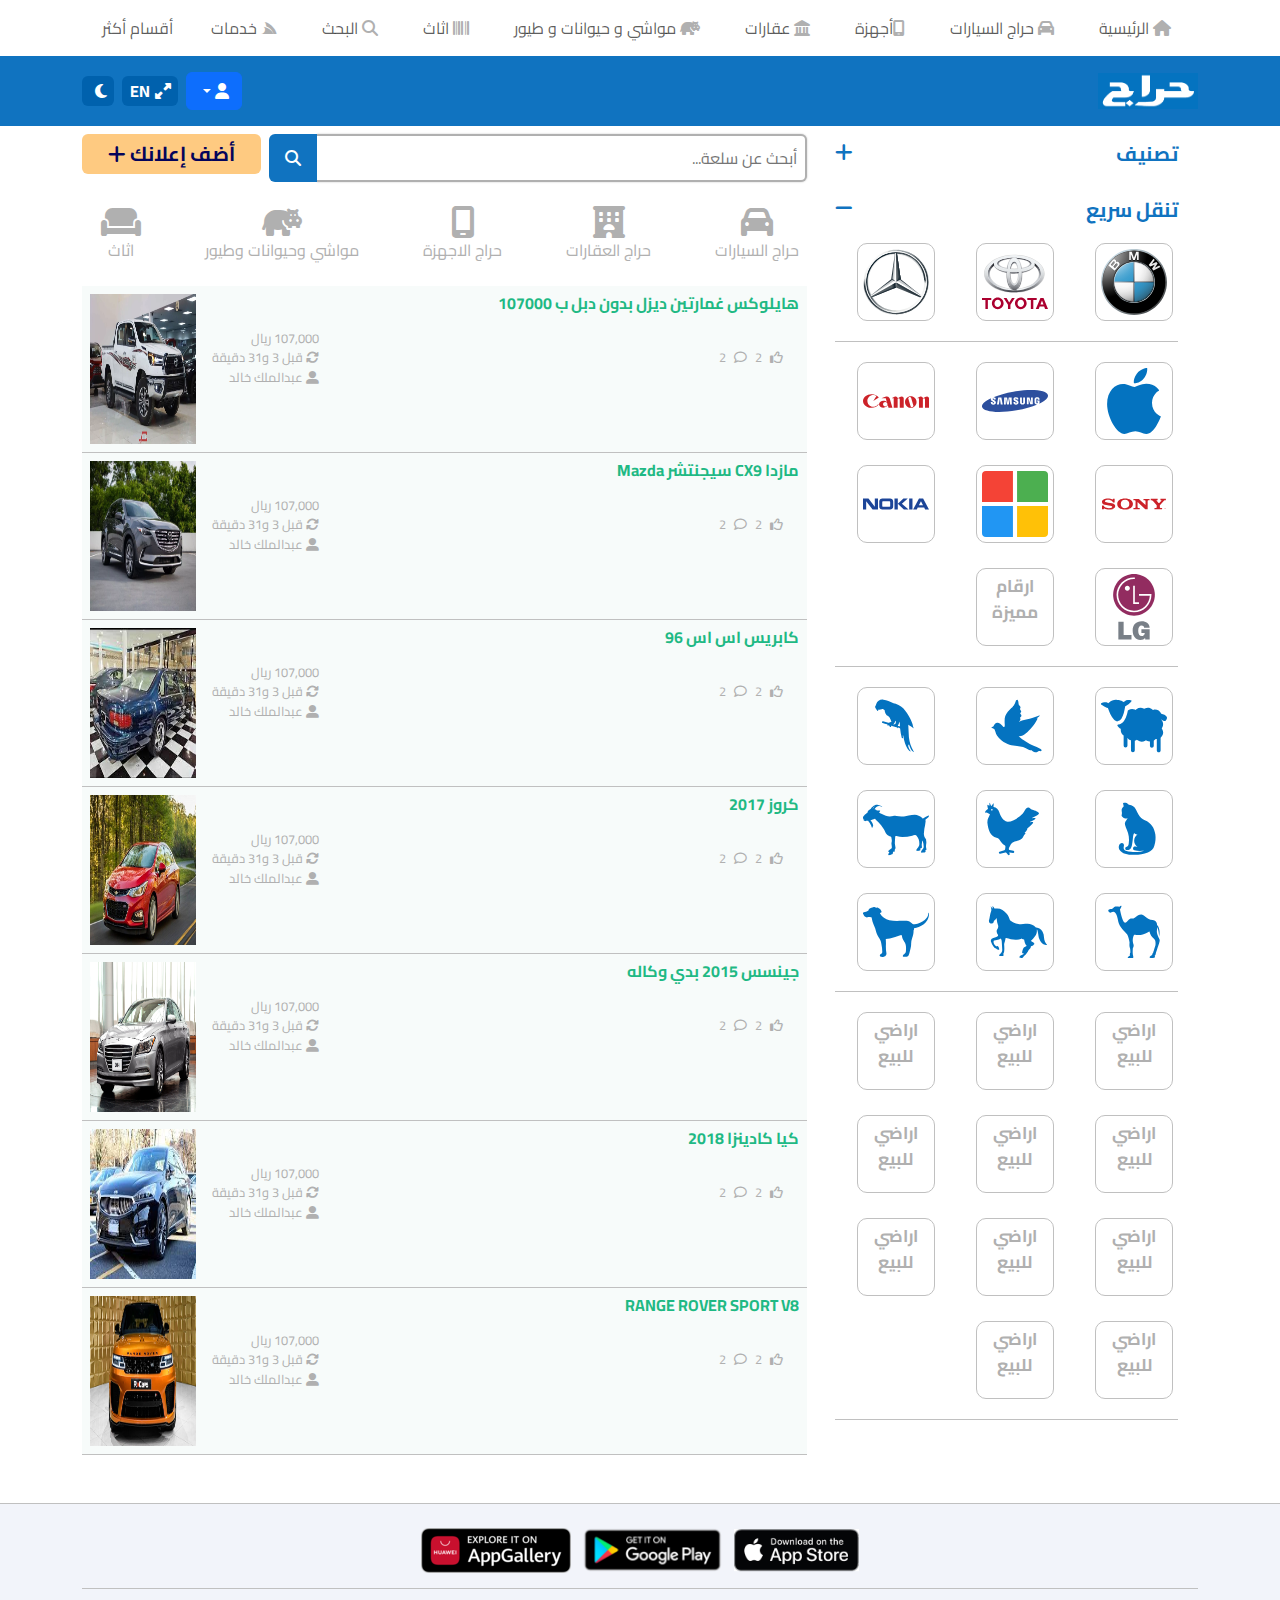
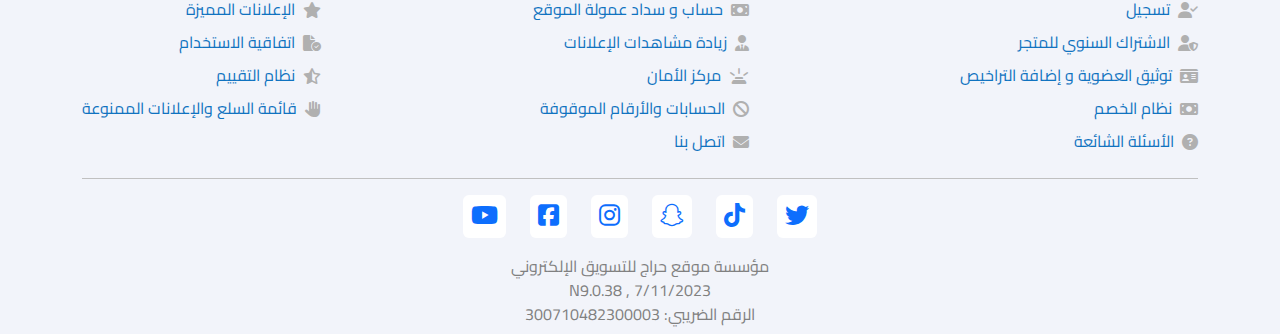
<file: index.html>
<!DOCTYPE html>
<html lang="ar" dir="rtl">
  <head>
    <title>حراج عبدالملك</title>
    <meta charset="UTF-8" />
    <meta name="viewport" content="width=device-width, initial-scale=1.0" />
    <!-- Google Fonts  -->
    <link rel="preconnect" href="https://fonts.googleapis.com" />
    <link rel="preconnect" href="https://fonts.gstatic.com" crossorigin />
    <link
      href="https://fonts.googleapis.com/css2?family=Cairo:wght@300&display=swap"
      rel="stylesheet"
    />
    <!-- Font Awsome  -->
    <link
      rel="stylesheet"
      href="https://cdnjs.cloudflare.com/ajax/libs/font-awesome/6.4.0/css/all.min.css"
    />
    <!-- Css File For Bootstrap  -->
    <link
      rel="stylesheet"
      href="https://cdn.jsdelivr.net/npm/bootstrap@5.3.2/dist/css/bootstrap.min.css"
    />
    <!-- Main Css File  -->
    <link rel="stylesheet" href="./css/css.css" />
  </head>

  <body>
    <!-- Start The Header  -->
    <header>
      <!-- The Top Links  -->
      <div class="top">
        <div class="container">
          <nav class="navbar navbar-expand-lg">
            <div class="container-fluid">
              <button
                class="navbar-toggler"
                type="button"
                data-bs-toggle="collapse"
                data-bs-target="#navbarNav"
                aria-controls="navbarNav"
                aria-expanded="false"
                aria-label="Toggle navigation"
              >
                <span class="navbar-toggler-icon text-danger"></span>
              </button>

              <div class="collapse navbar-collapse" id="navbarNav">
                <ul class="navbar-nav w-100 d-flex justify-content-between">
                  <li class="nav-item">
                    <a class="nav-link" href="#"
                      ><i class="fa-solid fa-house"></i> الرئيسية</a
                    >
                  </li>
                  <li class="nav-item">
                    <a class="nav-link" href="#"
                      ><i class="fa-solid fa-car"></i> حراج السيارات</a
                    >
                  </li>
                  <li class="nav-item">
                    <a class="nav-link" href="#"
                      ><i class="fa-solid fa-mobile-screen"></i>أجهزة</a
                    >
                  </li>
                  <li class="nav-item">
                    <a class="nav-link" href="#"
                      ><i class="fa-solid fa-landmark"></i> عقارات</a
                    >
                  </li>
                  <li class="nav-item">
                    <a class="nav-link" href="#"
                      ><i class="fa-solid fa-hippo"></i> مواشي و حيوانات و
                      طيور</a
                    >
                  </li>
                  <li class="nav-item">
                    <a class="nav-link" href="#"
                      ><i class="fa-solid fa-barcode"></i> اثاث</a
                    >
                  </li>
                  <li class="nav-item">
                    <a class="nav-link" href="#"
                      ><i class="fa-solid fa-magnifying-glass"></i> البحث</a
                    >
                  </li>
                  <li class="nav-item">
                    <a class="nav-link" href="#"
                      ><i class="fa-brands fa-servicestack"></i> خدمات</a
                    >
                  </li>
                  <li class="nav-item">
                    <a class="nav-link" href="#">أقسام أكثر</a>
                  </li>
                </ul>

                <aside>
                  <div class="container">
                    <div class="custom-details p-2">
                      <h3
                        class="fs-5 fw-bold d-flex justify-content-between mb-3"
                      >
                        تصنيف <i class="fa-solid fa-plus"></i>
                      </h3>

                      <div class="text">
                        <a
                          href=""
                          class="text-decoration-none p-2 rounded fs-5 d-block w-75 text-center"
                          >جديد فقط</a
                        >
                      </div>
                    </div>

                    <div class="custom-details p-2">
                      <h3
                        class="fs-5 fw-bold d-flex justify-content-between mb-3"
                      >
                        تنقل سريع <i class="fa-solid fa-plus"></i>
                      </h3>

                      <div class="text">
                        <img src="./images/cars/bmw-logo.svg" alt="" />
                        <img src="./images/cars/toyota-logo.svg" alt="" />
                        <img src="./images/cars/mercedes-logo.svg" alt="" />
                      </div>

                      <div class="text">
                        <img src="./images/electronic/apple-icon.svg" alt="" />
                        <img
                          src="./images/electronic/samsung-icon.svg"
                          alt=""
                        />
                        <img src="./images/electronic/canon-icon.svg" alt="" />
                        <img src="./images/electronic/sony-icon.svg" alt="" />
                        <img
                          src="./images/electronic/microsoft-logo.svg"
                          alt=""
                        />
                        <img src="./images/electronic/nokia-icon.svg" alt="" />
                        <img src="./images/electronic/lg-logo.svg" alt="" />
                        <p>ارقام مميزة</p>
                      </div>

                      <div class="text">
                        <img src="./images/animals/sheep.svg" alt="" />
                        <img src="./images/animals/birds.svg" alt="" />
                        <img src="./images/animals/parrot.svg" alt="" />
                        <img src="./images/animals/cat.svg" alt="" />
                        <img src="./images/animals/chicken.svg" alt="" />
                        <img src="./images/animals/goat.svg" alt="" />
                        <img src="./images/animals/camel.svg" alt="" />
                        <img src="./images/animals/horse.svg" alt="" />
                        <img src="./images/animals/dog.svg" alt="" />
                      </div>

                      <div class="text">
                        <p>اراضي للبيع</p>
                        <p>اراضي للبيع</p>
                        <p>اراضي للبيع</p>
                        <p>اراضي للبيع</p>
                        <p>اراضي للبيع</p>
                        <p>اراضي للبيع</p>
                        <p>اراضي للبيع</p>
                        <p>اراضي للبيع</p>
                        <p>اراضي للبيع</p>
                        <p>اراضي للبيع</p>
                        <p>اراضي للبيع</p>
                      </div>
                    </div>
                  </div>
                </aside>
              </div>
            </div>
          </nav>
        </div>
      </div>
      <!-- The Center Section -->
      <div class="center p-3">
        <div
          class="container d-flex justify-content-between align-items-center"
        >
          <img src="./images/logo.png" alt="" />

          <div class="tools">
            <ul class="d-flex gap-2 list-unstyled align-items-center mb-0">
              <li>
                <div class="btn-group">
                  <button
                    type="button"
                    class="btn btn-primary dropdown-toggle"
                    data-bs-toggle="dropdown"
                    aria-expanded="false"
                  >
                    <i class="fa-solid fa-user"></i>
                  </button>
                  <ul class="dropdown-menu border-primary">
                    <li>
                      <a
                        class="dropdown-item bg-white text-dark text-center fs-6"
                        href="./profile.html"
                        >الملف الشخصي</a
                      >
                    </li>
                    <li>
                      <hr class="dropdown-divider" />
                    </li>
                    <li>
                      <form method="POST">
                        <button
                          type="submit"
                          name="signout"
                          class="dropdown-item bg-white text-danger text-center fs-6"
                        >
                          <i
                            class="fa-solid fa-arrow-right-from-bracket text-danger"
                          ></i>
                          تسجيل خروج
                        </button>
                      </form>
                    </li>
                  </ul>
                </div>
              </li>
              <li>
                <a
                  href=""
                  class="text-decoration-none text-white fw-bold rounded"
                >
                  <i class="fa-solid fa-up-right-and-down-left-from-center"></i
                  >EN</a
                >
              </li>
              <li>
                <a
                  href=""
                  class="text-decoration-none text-white fw-bold rounded"
                  id="mode"
                >
                  <i class="fa-solid fa-moon"></i>
                </a>
              </li>
            </ul>
          </div>
        </div>
      </div>
    </header>
    <!-- End The Header  -->

    <div class="component container mt-2 d-flex gap-2">
      <main>
        <!-- The Search Area  -->
        <div class="search w-100 d-flex gap-2">
          <form action="" class="d-flex w-75">
            <input
              type="text"
              name=""
              id=""
              placeholder="أبحث عن سلعة..."
              class="w-100 rounded-end p-2"
            />
            <div
              class="search-icon p-3 d-flex justify-content-center align-items-center rounded-start"
            >
              <i class="fa-solid fa-magnifying-glass text-white"></i>
            </div>
          </form>

          <a
            href="ads.html"
            class="add-ads-icon d-flex align-items-center justify-content-center rounded text-decoration-none gap-1 fw-bold fs-5 w-25"
          >
            أضف إعلانك <i class="fa-solid fa-plus"></i>
          </a>
        </div>

        <!-- The Categories  -->
        <div class="categories mt-3 overflow-x-scroll d-flex gap-5">
          <div
            class="box d-flex flex-column justify-content-center align-items-center p-2 rounded"
          >
            <i class="fa-solid fa-car fs-2"></i>
            <p class="fs-6">حراج السيارات</p>
          </div>

          <div
            class="box d-flex flex-column justify-content-center align-items-center p-2 rounded"
          >
            <i class="fa-solid fa-hotel fs-2"></i>
            <p class="fs-6">حراج العقارات</p>
          </div>

          <div
            class="box d-flex flex-column justify-content-center align-items-center p-2 rounded"
          >
            <i class="fa-solid fa-mobile-screen fs-2"></i>
            <p class="fs-6">حراج الاجهزة</p>
          </div>

          <div
            class="box d-flex flex-column justify-content-center align-items-center p-2 rounded"
          >
            <i class="fa-solid fa-hippo fs-2"></i>
            <p class="fs-6">مواشي وحيوانات وطيور</p>
          </div>

          <div
            class="box d-flex flex-column justify-content-center align-items-center p-2 rounded"
          >
            <i class="fa-solid fa-couch fs-2"></i>
            <p class="fs-6">اثاث</p>
          </div>

          <div
            class="box d-flex flex-column justify-content-center align-items-center p-2 rounded"
          >
            <i class="fa-solid fa-shirt fs-2"></i>
            <p class="fs-6">مستلزمات شخصية</p>
          </div>

          <div
            class="box d-flex flex-column justify-content-center align-items-center p-2 rounded"
          >
            <i class="fa-solid fa-people-carry-box fs-2"></i>
            <p class="fs-6">خدمات</p>
          </div>

          <div
            class="box d-flex flex-column justify-content-center align-items-center p-2 rounded"
          >
            <i class="fa-solid fa-briefcase fs-2"></i>
            <p class="fs-6">وظائف</p>
          </div>

          <div
            class="box d-flex flex-column justify-content-center align-items-center p-2 rounded"
          >
            <i class="fa-solid fa-utensils fs-2"></i>
            <p class="fs-6">اطعمة ومشروبات</p>
          </div>

          <div
            class="box d-flex flex-column justify-content-center align-items-center p-2 rounded"
          >
            <i class="fa-solid fa-code fs-2"></i>
            <p class="fs-6">برمجة وتصاميم</p>
          </div>

          <div
            class="box d-flex flex-column justify-content-center align-items-center p-2 rounded"
          >
            <i class="fa-solid fa-palette fs-2"></i>
            <p class="fs-6">مكتبة وفنون</p>
          </div>

          <div
            class="box d-flex flex-column justify-content-center align-items-center p-2 rounded"
          >
            <i class="fa-solid fa-mountain-sun fs-2"></i>
            <p class="fs-6">صيد ورحلات</p>
          </div>

          <div
            class="box d-flex flex-column justify-content-center align-items-center p-2 rounded"
          >
            <i class="fa-solid fa-mountain-sun fs-2"></i>
            <p class="fs-6">صيد ورحلات</p>
          </div>

          <div
            class="box d-flex flex-column justify-content-center align-items-center p-2 rounded"
          >
            <i class="fa-solid fa-circle-chevron-down fs-2"></i>
            <p class="fs-6">كل الحراج</p>
          </div>
        </div>

        <!-- Start The Products Area  -->
        <div class="products-area">
          <a href="./products.html" target="_blank">
            <div
              class="box d-flex justify-content-between flex-row-reverse p-2"
            >
              <figure class="m-0">
                <img
                  src="./images/products/01.webp"
                  alt=""
                  class="w-100 h-100"
                />
              </figure>

              <div class="text">
                <div class="top">
                  <h3 class="fs-6 fw-bold">
                    هايلوكس غمارتين ديزل بدون دبل ب 107000
                  </h3>
                </div>

                <div
                  class="bottom d-flex justify-content-between align-items-center m-3"
                >
                  <div class="right d-flex gap-2">
                    <div class="like d-flex gap-2 align-items-center">
                      <i class="fa-regular fa-thumbs-up"></i>
                      <p class="mt-3">2</p>
                    </div>

                    <div class="comment d-flex gap-2 align-items-center">
                      <i class="fa-regular fa-comment"></i>
                      <p class="mt-3">2</p>
                    </div>
                  </div>

                  <div class="left">
                    <p class="m-0">107,000 <span>ريال</span></p>
                    <p class="m-0">
                      <i class="fa-solid fa-rotate"></i> قبل 3 و31 دقيقة
                    </p>
                    <p class="m-0">
                      <i class="fa-solid fa-user-large"></i> عبدالملك خالد
                    </p>
                  </div>
                </div>
              </div>
            </div>
          </a>

          <a href="./products.html" target="_blank">
            <div
              class="box d-flex justify-content-between flex-row-reverse p-2"
            >
              <figure class="m-0">
                <img
                  src="./images/products/02.webp"
                  alt=""
                  class="w-100 h-100"
                />
              </figure>

              <div class="text">
                <div class="top">
                  <h3 class="fs-6 fw-bold">مازدا CX9 سيجنتشر Mazda</h3>
                </div>

                <div
                  class="bottom d-flex justify-content-between align-items-center m-3"
                >
                  <div class="right d-flex gap-2">
                    <div class="like d-flex gap-2 align-items-center">
                      <i class="fa-regular fa-thumbs-up"></i>
                      <p class="mt-3">2</p>
                    </div>

                    <div class="comment d-flex gap-2 align-items-center">
                      <i class="fa-regular fa-comment"></i>
                      <p class="mt-3">2</p>
                    </div>
                  </div>

                  <div class="left">
                    <p class="m-0">107,000 <span>ريال</span></p>
                    <p class="m-0">
                      <i class="fa-solid fa-rotate"></i> قبل 3 و31 دقيقة
                    </p>
                    <p class="m-0">
                      <i class="fa-solid fa-user-large"></i> عبدالملك خالد
                    </p>
                  </div>
                </div>
              </div>
            </div>
          </a>

          <a href="./products.html" target="_blank">
            <div
              class="box d-flex justify-content-between flex-row-reverse p-2"
            >
              <figure class="m-0">
                <img
                  src="./images/products/03.jpg"
                  alt=""
                  class="w-100 h-100"
                />
              </figure>

              <div class="text">
                <div class="top">
                  <h3 class="fs-6 fw-bold">كابريس اس اس 96</h3>
                </div>

                <div
                  class="bottom d-flex justify-content-between align-items-center m-3"
                >
                  <div class="right d-flex gap-2">
                    <div class="like d-flex gap-2 align-items-center">
                      <i class="fa-regular fa-thumbs-up"></i>
                      <p class="mt-3">2</p>
                    </div>

                    <div class="comment d-flex gap-2 align-items-center">
                      <i class="fa-regular fa-comment"></i>
                      <p class="mt-3">2</p>
                    </div>
                  </div>

                  <div class="left">
                    <p class="m-0">107,000 <span>ريال</span></p>
                    <p class="m-0">
                      <i class="fa-solid fa-rotate"></i> قبل 3 و31 دقيقة
                    </p>
                    <p class="m-0">
                      <i class="fa-solid fa-user-large"></i> عبدالملك خالد
                    </p>
                  </div>
                </div>
              </div>
            </div>
          </a>

          <a href="./products.html" target="_blank">
            <div
              class="box d-flex justify-content-between flex-row-reverse p-2"
            >
              <figure class="m-0">
                <img
                  src="./images/products/04.jpg"
                  alt=""
                  class="w-100 h-100"
                />
              </figure>

              <div class="text">
                <div class="top">
                  <h3 class="fs-6 fw-bold">كروز 2017</h3>
                </div>

                <div
                  class="bottom d-flex justify-content-between align-items-center m-3"
                >
                  <div class="right d-flex gap-2">
                    <div class="like d-flex gap-2 align-items-center">
                      <i class="fa-regular fa-thumbs-up"></i>
                      <p class="mt-3">2</p>
                    </div>

                    <div class="comment d-flex gap-2 align-items-center">
                      <i class="fa-regular fa-comment"></i>
                      <p class="mt-3">2</p>
                    </div>
                  </div>

                  <div class="left">
                    <p class="m-0">107,000 <span>ريال</span></p>
                    <p class="m-0">
                      <i class="fa-solid fa-rotate"></i> قبل 3 و31 دقيقة
                    </p>
                    <p class="m-0">
                      <i class="fa-solid fa-user-large"></i> عبدالملك خالد
                    </p>
                  </div>
                </div>
              </div>
            </div>
          </a>

          <a href="./products.html" target="_blank">
            <div
              class="box d-flex justify-content-between flex-row-reverse p-2"
            >
              <figure class="m-0">
                <img
                  src="./images/products/05.jpg"
                  alt=""
                  class="w-100 h-100"
                />
              </figure>

              <div class="text">
                <div class="top">
                  <h3 class="fs-6 fw-bold">جينسس 2015 بدي وكاله</h3>
                </div>

                <div
                  class="bottom d-flex justify-content-between align-items-center m-3"
                >
                  <div class="right d-flex gap-2">
                    <div class="like d-flex gap-2 align-items-center">
                      <i class="fa-regular fa-thumbs-up"></i>
                      <p class="mt-3">2</p>
                    </div>

                    <div class="comment d-flex gap-2 align-items-center">
                      <i class="fa-regular fa-comment"></i>
                      <p class="mt-3">2</p>
                    </div>
                  </div>

                  <div class="left">
                    <p class="m-0">107,000 <span>ريال</span></p>
                    <p class="m-0">
                      <i class="fa-solid fa-rotate"></i> قبل 3 و31 دقيقة
                    </p>
                    <p class="m-0">
                      <i class="fa-solid fa-user-large"></i> عبدالملك خالد
                    </p>
                  </div>
                </div>
              </div>
            </div>
          </a>

          <a href="./products.html" target="_blank">
            <div
              class="box d-flex justify-content-between flex-row-reverse p-2"
            >
              <figure class="m-0">
                <img
                  src="./images/products/06.jpg"
                  alt=""
                  class="w-100 h-100"
                />
              </figure>

              <div class="text">
                <div class="top">
                  <h3 class="fs-6 fw-bold">كيا كادينزا 2018</h3>
                </div>

                <div
                  class="bottom d-flex justify-content-between align-items-center m-3"
                >
                  <div class="right d-flex gap-2">
                    <div class="like d-flex gap-2 align-items-center">
                      <i class="fa-regular fa-thumbs-up"></i>
                      <p class="mt-3">2</p>
                    </div>

                    <div class="comment d-flex gap-2 align-items-center">
                      <i class="fa-regular fa-comment"></i>
                      <p class="mt-3">2</p>
                    </div>
                  </div>

                  <div class="left">
                    <p class="m-0">107,000 <span>ريال</span></p>
                    <p class="m-0">
                      <i class="fa-solid fa-rotate"></i> قبل 3 و31 دقيقة
                    </p>
                    <p class="m-0">
                      <i class="fa-solid fa-user-large"></i> عبدالملك خالد
                    </p>
                  </div>
                </div>
              </div>
            </div>
          </a>

          <a href="./products.html" target="_blank">
            <div
              class="box d-flex justify-content-between flex-row-reverse p-2"
            >
              <figure class="m-0">
                <img
                  src="./images/products/07.jpg"
                  alt=""
                  class="w-100 h-100"
                />
              </figure>

              <div class="text">
                <div class="top">
                  <h3 class="fs-6 fw-bold">RANGE ROVER SPORT V8</h3>
                </div>

                <div
                  class="bottom d-flex justify-content-between align-items-center m-3"
                >
                  <div class="right d-flex gap-2">
                    <div class="like d-flex gap-2 align-items-center">
                      <i class="fa-regular fa-thumbs-up"></i>
                      <p class="mt-3">2</p>
                    </div>

                    <div class="comment d-flex gap-2 align-items-center">
                      <i class="fa-regular fa-comment"></i>
                      <p class="mt-3">2</p>
                    </div>
                  </div>

                  <div class="left">
                    <p class="m-0">107,000 <span>ريال</span></p>
                    <p class="m-0">
                      <i class="fa-solid fa-rotate"></i> قبل 3 و31 دقيقة
                    </p>
                    <p class="m-0">
                      <i class="fa-solid fa-user-large"></i> عبدالملك خالد
                    </p>
                  </div>
                </div>
              </div>
            </div>
          </a>
        </div>
        <!-- End The Products Area  -->
      </main>

      <!-- Start The Aside  -->
      <aside>
        <div class="container">
          <div class="custom-details p-2">
            <h3 class="fs-5 fw-bold d-flex justify-content-between mb-3">
              تصنيف <i class="fa-solid fa-plus"></i>
            </h3>

            <div class="text">
              <a
                href=""
                class="text-decoration-none p-2 rounded fs-5 d-block w-75 text-center"
                >جديد فقط</a
              >
            </div>
          </div>

          <div class="custom-details p-2 show">
            <h3 class="fs-5 fw-bold d-flex justify-content-between mb-3">
              تنقل سريع <i class="fa-solid fa-minus"></i>
            </h3>

            <div class="text">
              <img src="./images/cars/bmw-logo.svg" alt="" />
              <img src="./images/cars/toyota-logo.svg" alt="" />
              <img src="./images/cars/mercedes-logo.svg" alt="" />
            </div>

            <div class="text">
              <img src="./images/electronic/apple-icon.svg" alt="" />
              <img src="./images/electronic/samsung-icon.svg" alt="" />
              <img src="./images/electronic/canon-icon.svg" alt="" />
              <img src="./images/electronic/sony-icon.svg" alt="" />
              <img src="./images/electronic/microsoft-logo.svg" alt="" />
              <img src="./images/electronic/nokia-icon.svg" alt="" />
              <img src="./images/electronic/lg-logo.svg" alt="" />
              <p>ارقام مميزة</p>
            </div>

            <div class="text">
              <img src="./images/animals/sheep.svg" alt="" />
              <img src="./images/animals/birds.svg" alt="" />
              <img src="./images/animals/parrot.svg" alt="" />
              <img src="./images/animals/cat.svg" alt="" />
              <img src="./images/animals/chicken.svg" alt="" />
              <img src="./images/animals/goat.svg" alt="" />
              <img src="./images/animals/camel.svg" alt="" />
              <img src="./images/animals/horse.svg" alt="" />
              <img src="./images/animals/dog.svg" alt="" />
            </div>

            <div class="text">
              <p>اراضي للبيع</p>
              <p>اراضي للبيع</p>
              <p>اراضي للبيع</p>
              <p>اراضي للبيع</p>
              <p>اراضي للبيع</p>
              <p>اراضي للبيع</p>
              <p>اراضي للبيع</p>
              <p>اراضي للبيع</p>
              <p>اراضي للبيع</p>
              <p>اراضي للبيع</p>
              <p>اراضي للبيع</p>
            </div>
          </div>
        </div>
      </aside>
      <!-- End The Aside  -->
    </div>

    <!-- Start The Footer  -->
    <footer class="p-2 mt-5">
      <div class="container">
        <div class="top text-center m-2">
          <img src="./images/apps/app-store-badge.webp" alt="" />
          <img src="./images/apps/google-play-badge.webp" alt="" />
          <img src="./images/apps/huawei-badge-black.webp" alt="" />
        </div>

        <div class="center d-flex gap-3 justify-content-between">
          <ul class="list-unstyled">
            <li>
              <a
                href=""
                class="text-decoration-none d-flex gap-2 align-items-center fs-6 mb-2 mt-2"
              >
                <i class="fa-solid fa-user-check"></i>
                <p class="m-0">تسجيل</p>
              </a>
            </li>
            <li>
              <a
                href=""
                class="text-decoration-none d-flex gap-2 align-items-center fs-6 mb-2 mt-2"
              >
                <i class="fa-solid fa-user-shield"></i>
                <p class="m-0">الاشتراك السنوي للمتجر</p>
              </a>
            </li>
            <li>
              <a
                href=""
                class="text-decoration-none d-flex gap-2 align-items-center fs-6 mb-2 mt-2"
              >
                <i class="fa-solid fa-id-card"></i>
                <p class="m-0">توثيق العضوية و إضافة التراخيص</p>
              </a>
            </li>
            <li>
              <a
                href=""
                class="text-decoration-none d-flex gap-2 align-items-center fs-6 mb-2 mt-2"
              >
                <i class="fa-solid fa-money-bill"></i>
                <p class="m-0">نظام الخصم</p>
              </a>
            </li>
            <li>
              <a
                href=""
                class="text-decoration-none d-flex gap-2 align-items-center fs-6 mb-2 mt-2"
              >
                <i class="fa-solid fa-circle-question"></i>
                <p class="m-0">الأسئلة الشائعة</p>
              </a>
            </li>
          </ul>

          <ul class="list-unstyled">
            <li>
              <a
                href=""
                class="text-decoration-none d-flex gap-2 align-items-center fs-6 mb-2 mt-2"
              >
                <i class="fa-solid fa-money-bill"></i>
                <p class="m-0">حساب و سداد عمولة الموقع</p>
              </a>
            </li>
            <li>
              <a
                href=""
                class="text-decoration-none d-flex gap-2 align-items-center fs-6 mb-2 mt-2"
              >
                <i class="fa-solid fa-user-tie"></i>
                <p class="m-0">زيادة مشاهدات الإعلانات</p>
              </a>
            </li>
            <li>
              <a
                href=""
                class="text-decoration-none d-flex gap-2 align-items-center fs-6 mb-2 mt-2"
              >
                <i class="fa-solid fa-land-mine-on"></i>
                <p class="m-0">مركز الأمان</p>
              </a>
            </li>
            <li>
              <a
                href=""
                class="text-decoration-none d-flex gap-2 align-items-center fs-6 mb-2 mt-2"
              >
                <i class="fa-solid fa-ban"></i>
                <p class="m-0">الحسابات والأرقام الموقوفة</p>
              </a>
            </li>
            <li>
              <a
                href=""
                class="text-decoration-none d-flex gap-2 align-items-center fs-6 mb-2 mt-2"
              >
                <i class="fa-solid fa-envelope"></i>
                <p class="m-0">اتصل بنا</p>
              </a>
            </li>
          </ul>

          <ul class="list-unstyled">
            <li>
              <a
                href=""
                class="text-decoration-none d-flex gap-2 align-items-center fs-6 mb-2 mt-2"
              >
                <i class="fa-solid fa-star"></i>
                <p class="m-0">الإعلانات المميزة</p>
              </a>
            </li>
            <li>
              <a
                href=""
                class="text-decoration-none d-flex gap-2 align-items-center fs-6 mb-2 mt-2"
              >
                <i class="fa-solid fa-file-circle-check"></i>
                <p class="m-0">اتفاقية الاستخدام</p>
              </a>
            </li>
            <li>
              <a
                href=""
                class="text-decoration-none d-flex gap-2 align-items-center fs-6 mb-2 mt-2"
              >
                <i class="fa-regular fa-star-half-stroke"></i>
                <p class="m-0">نظام التقييم</p>
              </a>
            </li>
            <li>
              <a
                href=""
                class="text-decoration-none d-flex gap-2 align-items-center fs-6 mb-2 mt-2"
              >
                <i class="fa-solid fa-hand"></i>
                <p class="m-0">قائمة السلع والإعلانات الممنوعة</p>
              </a>
            </li>
          </ul>
        </div>

        <div class="bottom mt-3">
          <div class="right">
            <ul
              class="list-unstyled d-flex justify-content-center gap-4 flex-wrap"
            >
              <li class="bg-white rounded p-2">
                <a href=""><i class="fa-brands fa-twitter fs-4"></i></a>
              </li>
              <li class="bg-white rounded p-2">
                <a href=""><i class="fa-brands fa-tiktok fs-4"></i></a>
              </li>
              <li class="bg-white rounded p-2">
                <a href=""><i class="fa-brands fa-snapchat fs-4"></i></a>
              </li>
              <li class="bg-white rounded p-2">
                <a href=""><i class="fa-brands fa-instagram fs-4"></i></a>
              </li>
              <li class="bg-white rounded p-2">
                <a href=""><i class="fa-brands fa-square-facebook fs-4"></i></a>
              </li>
              <li class="bg-white rounded p-2">
                <a href=""><i class="fa-brands fa-youtube fs-4"></i></a>
              </li>
            </ul>
          </div>

          <div class="left">
            <p class="m-0 text-center">مؤسسة موقع حراج للتسويق الإلكتروني</p>
            <p class="m-0 text-center">N9.0.38 , 7/11/2023</p>
            <p class="m-0 text-center">الرقم الضريبي: 300710482300003</p>
          </div>
        </div>
      </div>
    </footer>
    <!-- End The Footer  -->

    <!-- Bootstrap JS File  -->
    <!-- JS File For Bootsrtap  -->
    <script src="https://cdn.jsdelivr.net/npm/bootstrap@5.3.2/dist/js/bootstrap.bundle.min.js"></script>

    <script src="./js/main.js"></script>
  </body>
</html>
</file>
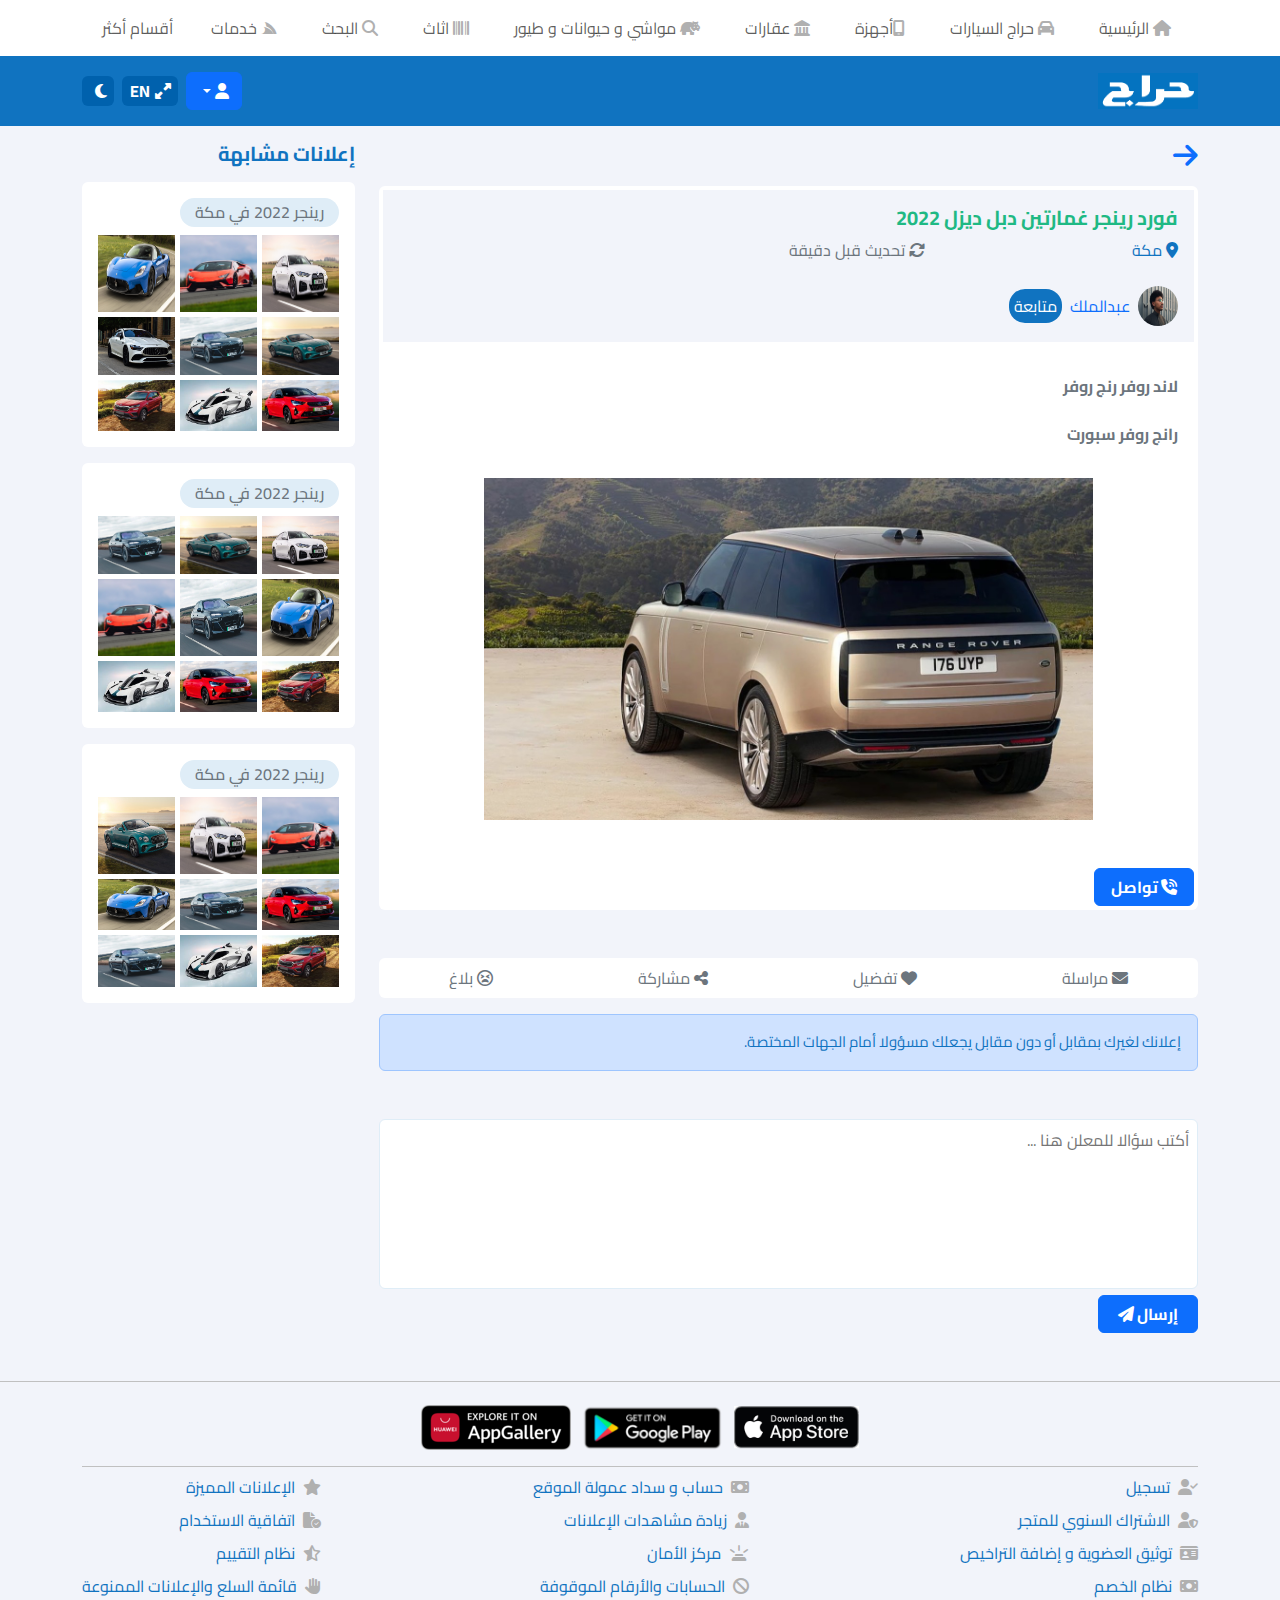
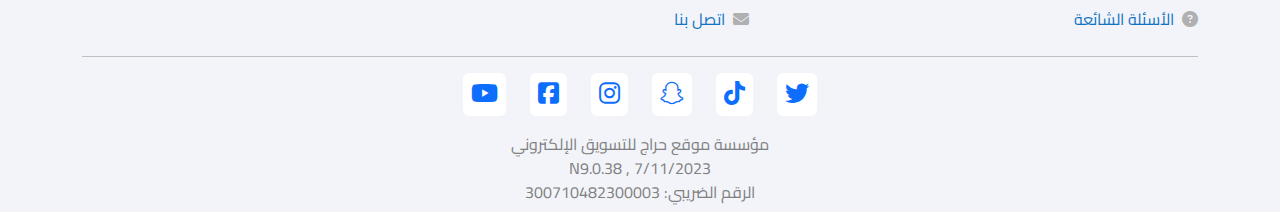
<file: products.html>
<!DOCTYPE html>
<html lang="ar" dir="rtl">
  <head>
    <meta charset="UTF-8" />
    <meta name="viewport" content="width=device-width, initial-scale=1.0" />
    <title>Products</title>
    <!-- Google Fonts  -->
    <link rel="preconnect" href="https://fonts.googleapis.com" />
    <link rel="preconnect" href="https://fonts.gstatic.com" crossorigin />
    <link
      href="https://fonts.googleapis.com/css2?family=Cairo:wght@300&display=swap"
      rel="stylesheet"
    />
    <!-- Font Awsome  -->
    <link
      rel="stylesheet"
      href="https://cdnjs.cloudflare.com/ajax/libs/font-awesome/6.4.0/css/all.min.css"
    />
    <!-- Css File For Bootstrap  -->
    <link
      rel="stylesheet"
      href="https://cdn.jsdelivr.net/npm/bootstrap@5.3.2/dist/css/bootstrap.min.css"
    />
    <!-- Main Css File  -->
    <link rel="stylesheet" href="./css/css.css" />
    <style>
      body {
        background-color: #f2f4fa;
      }
    </style>
  </head>
  <body>
    <!-- Start The Header  -->
    <header>
      <!-- The Top Links  -->
      <div class="top">
        <div class="container">
          <nav class="navbar navbar-expand-lg">
            <div class="container-fluid">
              <button
                class="navbar-toggler"
                type="button"
                data-bs-toggle="collapse"
                data-bs-target="#navbarNav"
                aria-controls="navbarNav"
                aria-expanded="false"
                aria-label="Toggle navigation"
              >
                <span class="navbar-toggler-icon text-danger"></span>
              </button>

              <div class="collapse navbar-collapse" id="navbarNav">
                <ul class="navbar-nav w-100 d-flex justify-content-between">
                  <li class="nav-item">
                    <a class="nav-link" href="#"
                      ><i class="fa-solid fa-house"></i> الرئيسية</a
                    >
                  </li>
                  <li class="nav-item">
                    <a class="nav-link" href="#"
                      ><i class="fa-solid fa-car"></i> حراج السيارات</a
                    >
                  </li>
                  <li class="nav-item">
                    <a class="nav-link" href="#"
                      ><i class="fa-solid fa-mobile-screen"></i>أجهزة</a
                    >
                  </li>
                  <li class="nav-item">
                    <a class="nav-link" href="#"
                      ><i class="fa-solid fa-landmark"></i> عقارات</a
                    >
                  </li>
                  <li class="nav-item">
                    <a class="nav-link" href="#"
                      ><i class="fa-solid fa-hippo"></i> مواشي و حيوانات و
                      طيور</a
                    >
                  </li>
                  <li class="nav-item">
                    <a class="nav-link" href="#"
                      ><i class="fa-solid fa-barcode"></i> اثاث</a
                    >
                  </li>
                  <li class="nav-item">
                    <a class="nav-link" href="#"
                      ><i class="fa-solid fa-magnifying-glass"></i> البحث</a
                    >
                  </li>
                  <li class="nav-item">
                    <a class="nav-link" href="#"
                      ><i class="fa-brands fa-servicestack"></i> خدمات</a
                    >
                  </li>
                  <li class="nav-item">
                    <a class="nav-link" href="#">أقسام أكثر</a>
                  </li>
                </ul>

                <aside>
                  <div class="container">
                    <div class="custom-details p-2">
                      <h3
                        class="fs-5 fw-bold d-flex justify-content-between mb-3"
                      >
                        تصنيف <i class="fa-solid fa-plus"></i>
                      </h3>

                      <div class="text">
                        <a
                          href=""
                          class="text-decoration-none p-2 rounded fs-5 d-block w-75 text-center"
                          >جديد فقط</a
                        >
                      </div>
                    </div>

                    <div class="custom-details p-2">
                      <h3
                        class="fs-5 fw-bold d-flex justify-content-between mb-3"
                      >
                        تنقل سريع <i class="fa-solid fa-plus"></i>
                      </h3>

                      <div class="text">
                        <img src="./images/cars/bmw-logo.svg" alt="" />
                        <img src="./images/cars/toyota-logo.svg" alt="" />
                        <img src="./images/cars/mercedes-logo.svg" alt="" />
                      </div>

                      <div class="text">
                        <img src="./images/electronic/apple-icon.svg" alt="" />
                        <img
                          src="./images/electronic/samsung-icon.svg"
                          alt=""
                        />
                        <img src="./images/electronic/canon-icon.svg" alt="" />
                        <img src="./images/electronic/sony-icon.svg" alt="" />
                        <img
                          src="./images/electronic/microsoft-logo.svg"
                          alt=""
                        />
                        <img src="./images/electronic/nokia-icon.svg" alt="" />
                        <img src="./images/electronic/lg-logo.svg" alt="" />
                        <p>ارقام مميزة</p>
                      </div>

                      <div class="text">
                        <img src="./images/animals/sheep.svg" alt="" />
                        <img src="./images/animals/birds.svg" alt="" />
                        <img src="./images/animals/parrot.svg" alt="" />
                        <img src="./images/animals/cat.svg" alt="" />
                        <img src="./images/animals/chicken.svg" alt="" />
                        <img src="./images/animals/goat.svg" alt="" />
                        <img src="./images/animals/camel.svg" alt="" />
                        <img src="./images/animals/horse.svg" alt="" />
                        <img src="./images/animals/dog.svg" alt="" />
                      </div>

                      <div class="text">
                        <p>اراضي للبيع</p>
                        <p>اراضي للبيع</p>
                        <p>اراضي للبيع</p>
                        <p>اراضي للبيع</p>
                        <p>اراضي للبيع</p>
                        <p>اراضي للبيع</p>
                        <p>اراضي للبيع</p>
                        <p>اراضي للبيع</p>
                        <p>اراضي للبيع</p>
                        <p>اراضي للبيع</p>
                        <p>اراضي للبيع</p>
                      </div>
                    </div>
                  </div>
                </aside>
              </div>
            </div>
          </nav>
        </div>
      </div>
      <!-- The Center Section -->
      <div class="center p-3">
        <div
          class="container d-flex justify-content-between align-items-center"
        >
          <img src="./images/logo.png" alt="" />

          <div class="tools">
            <ul class="d-flex gap-2 list-unstyled align-items-center mb-0">
              <li>
                <div class="btn-group">
                  <button
                    type="button"
                    class="btn btn-primary dropdown-toggle"
                    data-bs-toggle="dropdown"
                    aria-expanded="false"
                  >
                    <i class="fa-solid fa-user"></i>
                  </button>
                  <ul class="dropdown-menu border-primary">
                    <li>
                      <a
                        class="dropdown-item bg-white text-dark text-center fs-6"
                        href="./profile.html"
                        >الملف الشخصي</a
                      >
                    </li>
                    <li>
                      <hr class="dropdown-divider" />
                    </li>
                    <li>
                      <form method="POST">
                        <button
                          type="submit"
                          name="signout"
                          class="dropdown-item bg-white text-danger text-center fs-6"
                        >
                          <i
                            class="fa-solid fa-arrow-right-from-bracket text-danger"
                          ></i>
                          تسجيل خروج
                        </button>
                      </form>
                    </li>
                  </ul>
                </div>
              </li>
              <li>
                <a
                  href=""
                  class="text-decoration-none text-white fw-bold rounded"
                >
                  <i class="fa-solid fa-up-right-and-down-left-from-center"></i
                  >EN</a
                >
              </li>
              <li>
                <a
                  href=""
                  class="text-decoration-none text-white fw-bold rounded"
                  id="mode"
                >
                  <i class="fa-solid fa-moon"></i>
                </a>
              </li>
            </ul>
          </div>
        </div>
      </div>
    </header>
    <!-- End The Header  -->
    <div class="products-page mt-3">
      <div class="container d-flex gap-4">
        <div class="right w-75">
          <a href="./index.html"
            ><i class="fa-solid fa-arrow-right fs-3 mb-3"></i
          ></a>

          <!-- The Product Info  -->
          <div class="product-info bg-white rounded p-1">
            <div class="top p-3">
              <h3 class="fs-5 fw-bold">فورد رينجر غمارتين دبل ديزل 2022</h3>

              <div class="center d-flex justify-content-between mb-2">
                <p class="fs-6">
                  <i class="fa-solid fa-location-dot"></i> مكة
                </p>
                <p class="fs-6 text-secondary">
                  <i class="fa-solid fa-rotate"></i> تحديث قبل دقيقة
                </p>
              </div>

              <div class="bottom">
                <a
                  href=""
                  target="_blank"
                  class="d-flex gap-2 align-items-center text-decoration-none"
                >
                  <img
                    src="./images/users-imgs/my-img.jpg"
                    alt=""
                    class="rounded-5"
                  />
                  <p class="m-0 fs-6">عبدالملك</p>

                  <form action="">
                    <button class="btn text-white p-1 rounded-4">متابعة</button>
                  </form>
                </a>
              </div>
            </div>

            <div class="description">
              <p class="fs-6 fw-bolder text-secondary mt-3 p-3">
                لاند روفر رنج روفر
                <br />
                <br />
                رانج روفر سبورت
              </p>

              <figure class="w-75 m-auto">
                <img src="images/products/08.jpg" alt="" class="w-100 h-100" />
              </figure>
            </div>

            <div class="bottom mt-5">
              <form action="">
                <button class="btn btn-primary rounedd-4 text-white fw-bold">
                  <i class="fa-solid fa-phone-volume"></i> تواصل
                </button>
              </form>
            </div>
          </div>

          <!-- Tools (Comment, Like, Share, and Inform)  -->
          <div
            class="tools d-flex gap-1 justify-content-between mt-5 bg-white rounded"
          >
            <div
              class="box text-center d-flex gap-1 align-items-center p-2 flex-grow-1 justify-content-center rounded"
            >
              <i class="fa-solid fa-envelope fs-6 text-secondary"></i>
              <p class="fs-6 text-secondary m-0">مراسلة</p>
            </div>

            <div
              class="box text-center d-flex gap-1 align-items-center p-2 flex-grow-1 justify-content-center rounded"
            >
              <i class="fa-solid fa-heart fs-6 text-secondary"></i>
              <p class="fs-6 text-secondary m-0">تفضيل</p>
            </div>

            <div
              class="box text-center d-flex gap-1 align-items-center p-2 flex-grow-1 justify-content-center rounded"
            >
              <i class="fa-solid fa-share-nodes fs-6 text-secondary"></i>
              <p class="fs-6 text-secondary m-0">مشاركة</p>
            </div>

            <div
              class="box text-center d-flex gap-1 align-items-center p-2 flex-grow-1 justify-content-center rounded"
            >
              <i class="fa-regular fa-face-tired fs-6 text-secondary"></i>
              <p class="fs-6 text-secondary m-0">بلاغ</p>
            </div>
          </div>

          <!-- The alert  -->
          <div class="my-alert mt-3">
            <div class="alert alert-primary" role="alert">
              <p class="m-0">
                إعلانك لغيرك بمقابل أو دون مقابل يجعلك مسؤولا أمام الجهات
                المختصة.
              </p>
            </div>
          </div>

          <!-- Add Comment Corner -->
          <div class="add-comment mt-5">
            <form action="">
              <textarea
                class="w-100 p-2 rounded"
                placeholder="أكتب سؤالا للمعلن هنا ..."
              ></textarea>

              <button class="btn btn-primary fw-bolder">
                إرسال <i class="fa-solid fa-paper-plane"></i>
              </button>
            </form>
          </div>
        </div>

        <div class="left w-25">
          <h3 class="fs-5 fw-bold">إعلانات مشابهة</h3>

          <div class="ads">
            <div class="ad mt-3 bg-white p-3 rounded">
              <a href="products.html" class="text-decoration-none">
                <h4 class="fs-6 rounded-4 text-secondary">
                  رينجر 2022 في مكة
                </h4>

                <div class="imgs">
                  <img
                    src="./images/products/suggest/01.jpg"
                    alt=""
                    class="w-100 h-100"
                  />
                  <img
                    src="./images/products/suggest/02.jpg"
                    alt=""
                    class="w-100 h-100"
                  />
                  <img
                    src="./images/products/suggest/03.jpg"
                    alt=""
                    class="w-100 h-100"
                  />
                  <img
                    src="./images/products/suggest/04.jpg"
                    alt=""
                    class="w-100 h-100"
                  />
                  <img
                    src="./images/products/suggest/05.webp"
                    alt=""
                    class="w-100 h-100"
                  />
                  <img
                    src="./images/products/suggest/06.webp"
                    alt=""
                    class="w-100 h-100"
                  />
                  <img
                    src="./images/products/suggest/07.jpg"
                    alt=""
                    class="w-100 h-100"
                  />
                  <img
                    src="./images/products/suggest/08.jpg"
                    alt=""
                    class="w-100 h-100"
                  />
                  <img
                    src="./images/products/suggest/09.webp"
                    alt=""
                    class="w-100 h-100"
                  />
                </div>
              </a>
            </div>

            <div class="ad mt-3 bg-white p-3 rounded">
              <a href="products.html" class="text-decoration-none">
                <h4 class="fs-6 rounded-4 text-secondary">
                  رينجر 2022 في مكة
                </h4>

                <div class="imgs">
                  <img
                    src="./images/products/suggest/01.jpg"
                    alt=""
                    class="w-100 h-100"
                  />
                  <img
                    src="./images/products/suggest/04.jpg"
                    alt=""
                    class="w-100 h-100"
                  />
                  <img
                    src="./images/products/suggest/05.webp"
                    alt=""
                    class="w-100 h-100"
                  />
                  <img
                    src="./images/products/suggest/03.jpg"
                    alt=""
                    class="w-100 h-100"
                  />
                  <img
                    src="./images/products/suggest/05.webp"
                    alt=""
                    class="w-100 h-100"
                  />
                  <img
                    src="./images/products/suggest/02.jpg"
                    alt=""
                    class="w-100 h-100"
                  />
                  <img
                    src="./images/products/suggest/09.webp"
                    alt=""
                    class="w-100 h-100"
                  />
                  <img
                    src="./images/products/suggest/07.jpg"
                    alt=""
                    class="w-100 h-100"
                  />
                  <img
                    src="./images/products/suggest/08.jpg"
                    alt=""
                    class="w-100 h-100"
                  />
                </div>
              </a>
            </div>

            <div class="ad mt-3 bg-white p-3 rounded">
              <a href="products.html" class="text-decoration-none">
                <h4 class="fs-6 rounded-4 text-secondary">
                  رينجر 2022 في مكة
                </h4>

                <div class="imgs">
                  <img
                    src="./images/products/suggest/02.jpg"
                    alt=""
                    class="w-100 h-100"
                  />
                  <img
                    src="./images/products/suggest/01.jpg"
                    alt=""
                    class="w-100 h-100"
                  />
                  <img
                    src="./images/products/suggest/04.jpg"
                    alt=""
                    class="w-100 h-100"
                  />
                  <img
                    src="./images/products/suggest/07.jpg"
                    alt=""
                    class="w-100 h-100"
                  />
                  <img
                    src="./images/products/suggest/05.webp"
                    alt=""
                    class="w-100 h-100"
                  />
                  <img
                    src="./images/products/suggest/03.jpg"
                    alt=""
                    class="w-100 h-100"
                  />
                  <img
                    src="./images/products/suggest/09.webp"
                    alt=""
                    class="w-100 h-100"
                  />
                  <img
                    src="./images/products/suggest/08.jpg"
                    alt=""
                    class="w-100 h-100"
                  />
                  <img
                    src="./images/products/suggest/05.webp"
                    alt=""
                    class="w-100 h-100"
                  />
                </div>
              </a>
            </div>
          </div>
        </div>
      </div>
    </div>

    <!-- Start The Footer  -->
    <footer class="p-2 mt-5">
      <div class="container">
        <div class="top text-center m-2">
          <img src="./images/apps/app-store-badge.webp" alt="" />
          <img src="./images/apps/google-play-badge.webp" alt="" />
          <img src="./images/apps/huawei-badge-black.webp" alt="" />
        </div>

        <div class="center d-flex gap-3 justify-content-between">
          <ul class="list-unstyled">
            <li>
              <a
                href=""
                class="text-decoration-none d-flex gap-2 align-items-center fs-6 mb-2 mt-2"
              >
                <i class="fa-solid fa-user-check"></i>
                <p class="m-0">تسجيل</p>
              </a>
            </li>
            <li>
              <a
                href=""
                class="text-decoration-none d-flex gap-2 align-items-center fs-6 mb-2 mt-2"
              >
                <i class="fa-solid fa-user-shield"></i>
                <p class="m-0">الاشتراك السنوي للمتجر</p>
              </a>
            </li>
            <li>
              <a
                href=""
                class="text-decoration-none d-flex gap-2 align-items-center fs-6 mb-2 mt-2"
              >
                <i class="fa-solid fa-id-card"></i>
                <p class="m-0">توثيق العضوية و إضافة التراخيص</p>
              </a>
            </li>
            <li>
              <a
                href=""
                class="text-decoration-none d-flex gap-2 align-items-center fs-6 mb-2 mt-2"
              >
                <i class="fa-solid fa-money-bill"></i>
                <p class="m-0">نظام الخصم</p>
              </a>
            </li>
            <li>
              <a
                href=""
                class="text-decoration-none d-flex gap-2 align-items-center fs-6 mb-2 mt-2"
              >
                <i class="fa-solid fa-circle-question"></i>
                <p class="m-0">الأسئلة الشائعة</p>
              </a>
            </li>
          </ul>

          <ul class="list-unstyled">
            <li>
              <a
                href=""
                class="text-decoration-none d-flex gap-2 align-items-center fs-6 mb-2 mt-2"
              >
                <i class="fa-solid fa-money-bill"></i>
                <p class="m-0">حساب و سداد عمولة الموقع</p>
              </a>
            </li>
            <li>
              <a
                href=""
                class="text-decoration-none d-flex gap-2 align-items-center fs-6 mb-2 mt-2"
              >
                <i class="fa-solid fa-user-tie"></i>
                <p class="m-0">زيادة مشاهدات الإعلانات</p>
              </a>
            </li>
            <li>
              <a
                href=""
                class="text-decoration-none d-flex gap-2 align-items-center fs-6 mb-2 mt-2"
              >
                <i class="fa-solid fa-land-mine-on"></i>
                <p class="m-0">مركز الأمان</p>
              </a>
            </li>
            <li>
              <a
                href=""
                class="text-decoration-none d-flex gap-2 align-items-center fs-6 mb-2 mt-2"
              >
                <i class="fa-solid fa-ban"></i>
                <p class="m-0">الحسابات والأرقام الموقوفة</p>
              </a>
            </li>
            <li>
              <a
                href=""
                class="text-decoration-none d-flex gap-2 align-items-center fs-6 mb-2 mt-2"
              >
                <i class="fa-solid fa-envelope"></i>
                <p class="m-0">اتصل بنا</p>
              </a>
            </li>
          </ul>

          <ul class="list-unstyled">
            <li>
              <a
                href=""
                class="text-decoration-none d-flex gap-2 align-items-center fs-6 mb-2 mt-2"
              >
                <i class="fa-solid fa-star"></i>
                <p class="m-0">الإعلانات المميزة</p>
              </a>
            </li>
            <li>
              <a
                href=""
                class="text-decoration-none d-flex gap-2 align-items-center fs-6 mb-2 mt-2"
              >
                <i class="fa-solid fa-file-circle-check"></i>
                <p class="m-0">اتفاقية الاستخدام</p>
              </a>
            </li>
            <li>
              <a
                href=""
                class="text-decoration-none d-flex gap-2 align-items-center fs-6 mb-2 mt-2"
              >
                <i class="fa-regular fa-star-half-stroke"></i>
                <p class="m-0">نظام التقييم</p>
              </a>
            </li>
            <li>
              <a
                href=""
                class="text-decoration-none d-flex gap-2 align-items-center fs-6 mb-2 mt-2"
              >
                <i class="fa-solid fa-hand"></i>
                <p class="m-0">قائمة السلع والإعلانات الممنوعة</p>
              </a>
            </li>
          </ul>
        </div>

        <div class="bottom mt-3">
          <div class="right">
            <ul
              class="list-unstyled d-flex justify-content-center gap-4 flex-wrap"
            >
              <li class="bg-white rounded p-2">
                <a href=""><i class="fa-brands fa-twitter fs-4"></i></a>
              </li>
              <li class="bg-white rounded p-2">
                <a href=""><i class="fa-brands fa-tiktok fs-4"></i></a>
              </li>
              <li class="bg-white rounded p-2">
                <a href=""><i class="fa-brands fa-snapchat fs-4"></i></a>
              </li>
              <li class="bg-white rounded p-2">
                <a href=""><i class="fa-brands fa-instagram fs-4"></i></a>
              </li>
              <li class="bg-white rounded p-2">
                <a href=""><i class="fa-brands fa-square-facebook fs-4"></i></a>
              </li>
              <li class="bg-white rounded p-2">
                <a href=""><i class="fa-brands fa-youtube fs-4"></i></a>
              </li>
            </ul>
          </div>

          <div class="left">
            <p class="m-0 text-center">مؤسسة موقع حراج للتسويق الإلكتروني</p>
            <p class="m-0 text-center">N9.0.38 , 7/11/2023</p>
            <p class="m-0 text-center">الرقم الضريبي: 300710482300003</p>
          </div>
        </div>
      </div>
    </footer>
    <!-- End The Footer  -->

    <!-- JS File For Bootsrtap  -->
    <script src="https://cdn.jsdelivr.net/npm/bootstrap@5.3.2/dist/js/bootstrap.bundle.min.js"></script>

    <script src="./js/main.js"></script>
  </body>
</html>
</file>
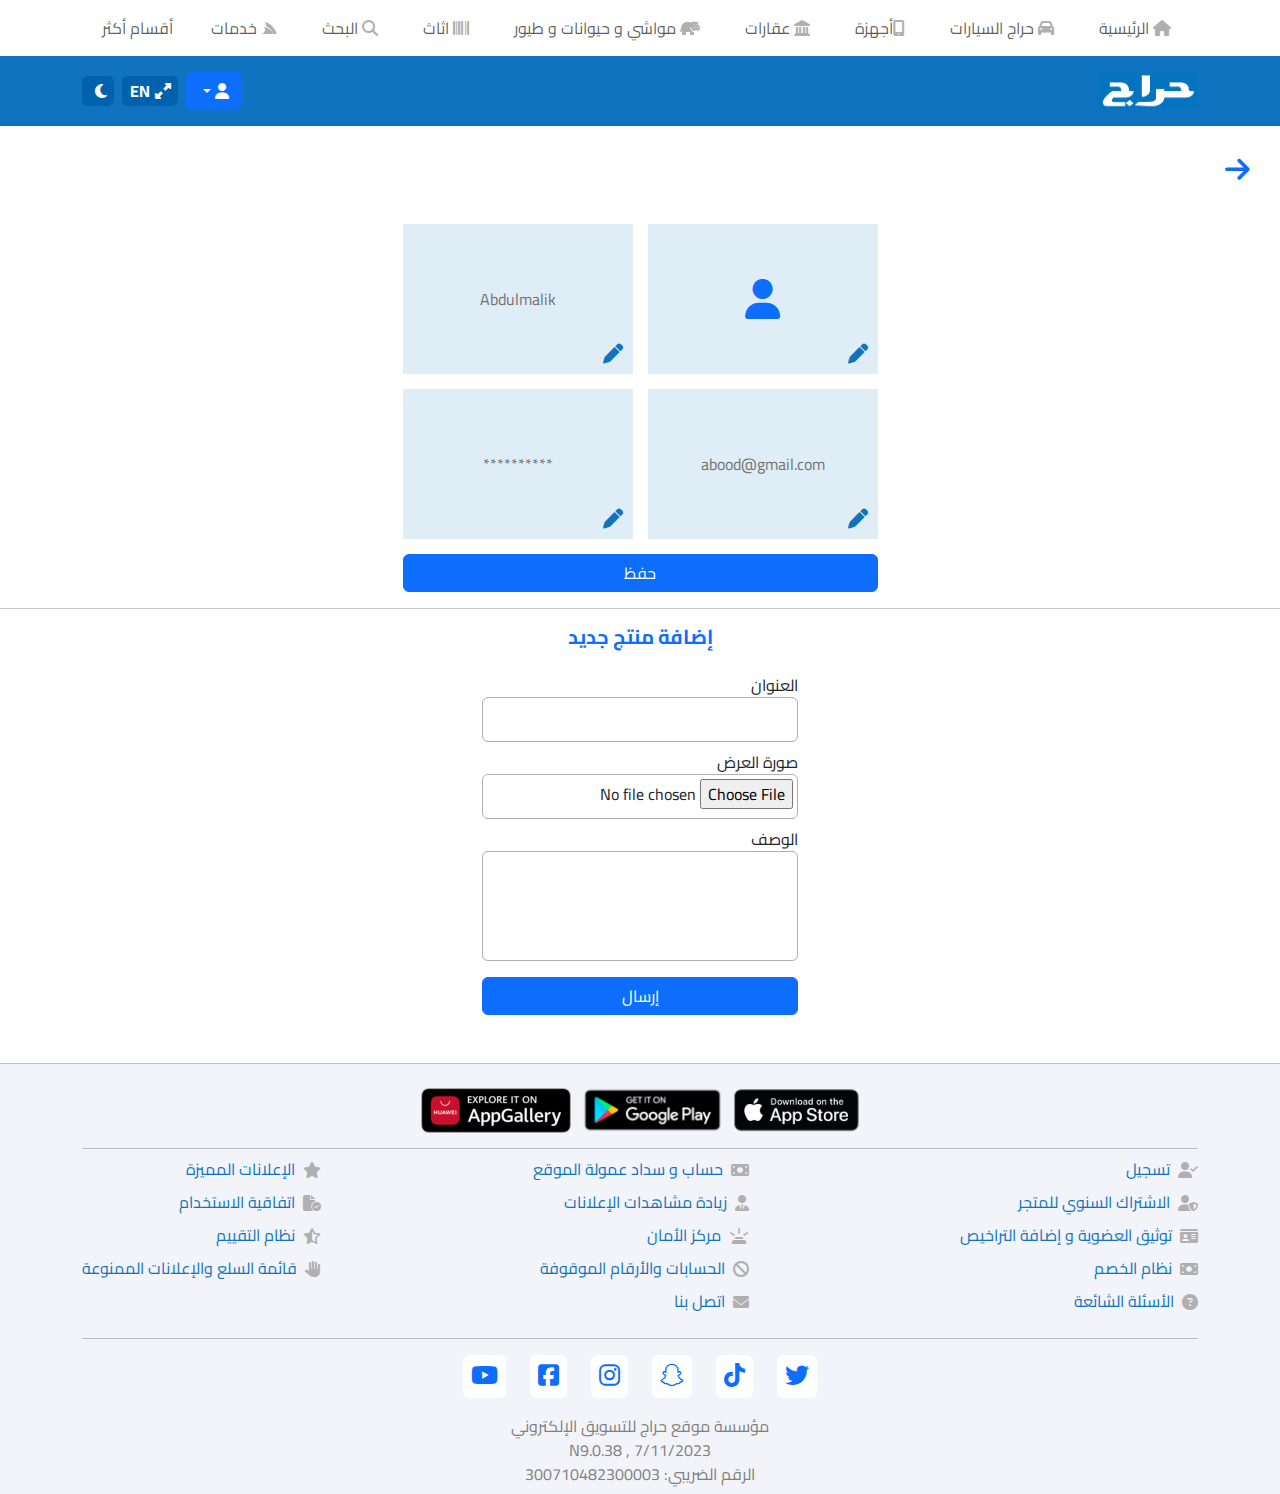
<file: profile.html>
<!DOCTYPE html>
<html lang="ar" dir="rtl">
  <head>
    <title>حراج عبدالملك</title>
    <meta charset="UTF-8" />
    <meta name="viewport" content="width=device-width, initial-scale=1.0" />
    <!-- Google Fonts  -->
    <link rel="preconnect" href="https://fonts.googleapis.com" />
    <link rel="preconnect" href="https://fonts.gstatic.com" crossorigin />
    <link
      href="https://fonts.googleapis.com/css2?family=Cairo:wght@300&display=swap"
      rel="stylesheet"
    />
    <!-- Font Awsome  -->
    <link
      rel="stylesheet"
      href="https://cdnjs.cloudflare.com/ajax/libs/font-awesome/6.4.0/css/all.min.css"
    />
    <!-- Css File For Bootstrap  -->
    <link
      rel="stylesheet"
      href="https://cdn.jsdelivr.net/npm/bootstrap@5.3.2/dist/css/bootstrap.min.css"
    />
    <!-- Main Css File  -->
    <link rel="stylesheet" href="./css/css.css" />
  </head>
  <body>
    <!-- Start The Header  -->
    <header>
      <!-- The Top Links  -->
      <div class="top">
        <div class="container">
          <nav class="navbar navbar-expand-lg">
            <div class="container-fluid">
              <button
                class="navbar-toggler"
                type="button"
                data-bs-toggle="collapse"
                data-bs-target="#navbarNav"
                aria-controls="navbarNav"
                aria-expanded="false"
                aria-label="Toggle navigation"
              >
                <span class="navbar-toggler-icon text-danger"></span>
              </button>

              <div class="collapse navbar-collapse" id="navbarNav">
                <ul class="navbar-nav w-100 d-flex justify-content-between">
                  <li class="nav-item">
                    <a class="nav-link" href="#"
                      ><i class="fa-solid fa-house"></i> الرئيسية</a
                    >
                  </li>
                  <li class="nav-item">
                    <a class="nav-link" href="#"
                      ><i class="fa-solid fa-car"></i> حراج السيارات</a
                    >
                  </li>
                  <li class="nav-item">
                    <a class="nav-link" href="#"
                      ><i class="fa-solid fa-mobile-screen"></i>أجهزة</a
                    >
                  </li>
                  <li class="nav-item">
                    <a class="nav-link" href="#"
                      ><i class="fa-solid fa-landmark"></i> عقارات</a
                    >
                  </li>
                  <li class="nav-item">
                    <a class="nav-link" href="#"
                      ><i class="fa-solid fa-hippo"></i> مواشي و حيوانات و
                      طيور</a
                    >
                  </li>
                  <li class="nav-item">
                    <a class="nav-link" href="#"
                      ><i class="fa-solid fa-barcode"></i> اثاث</a
                    >
                  </li>
                  <li class="nav-item">
                    <a class="nav-link" href="#"
                      ><i class="fa-solid fa-magnifying-glass"></i> البحث</a
                    >
                  </li>
                  <li class="nav-item">
                    <a class="nav-link" href="#"
                      ><i class="fa-brands fa-servicestack"></i> خدمات</a
                    >
                  </li>
                  <li class="nav-item">
                    <a class="nav-link" href="#">أقسام أكثر</a>
                  </li>
                </ul>

                <aside>
                  <div class="container">
                    <div class="custom-details p-2">
                      <h3
                        class="fs-5 fw-bold d-flex justify-content-between mb-3"
                      >
                        تصنيف <i class="fa-solid fa-plus"></i>
                      </h3>

                      <div class="text">
                        <a
                          href=""
                          class="text-decoration-none p-2 rounded fs-5 d-block w-75 text-center"
                          >جديد فقط</a
                        >
                      </div>
                    </div>

                    <div class="custom-details p-2">
                      <h3
                        class="fs-5 fw-bold d-flex justify-content-between mb-3"
                      >
                        تنقل سريع <i class="fa-solid fa-plus"></i>
                      </h3>

                      <div class="text">
                        <img src="./images/cars/bmw-logo.svg" alt="" />
                        <img src="./images/cars/toyota-logo.svg" alt="" />
                        <img src="./images/cars/mercedes-logo.svg" alt="" />
                      </div>

                      <div class="text">
                        <img src="./images/electronic/apple-icon.svg" alt="" />
                        <img
                          src="./images/electronic/samsung-icon.svg"
                          alt=""
                        />
                        <img src="./images/electronic/canon-icon.svg" alt="" />
                        <img src="./images/electronic/sony-icon.svg" alt="" />
                        <img
                          src="./images/electronic/microsoft-logo.svg"
                          alt=""
                        />
                        <img src="./images/electronic/nokia-icon.svg" alt="" />
                        <img src="./images/electronic/lg-logo.svg" alt="" />
                        <p>ارقام مميزة</p>
                      </div>

                      <div class="text">
                        <img src="./images/animals/sheep.svg" alt="" />
                        <img src="./images/animals/birds.svg" alt="" />
                        <img src="./images/animals/parrot.svg" alt="" />
                        <img src="./images/animals/cat.svg" alt="" />
                        <img src="./images/animals/chicken.svg" alt="" />
                        <img src="./images/animals/goat.svg" alt="" />
                        <img src="./images/animals/camel.svg" alt="" />
                        <img src="./images/animals/horse.svg" alt="" />
                        <img src="./images/animals/dog.svg" alt="" />
                      </div>

                      <div class="text">
                        <p>اراضي للبيع</p>
                        <p>اراضي للبيع</p>
                        <p>اراضي للبيع</p>
                        <p>اراضي للبيع</p>
                        <p>اراضي للبيع</p>
                        <p>اراضي للبيع</p>
                        <p>اراضي للبيع</p>
                        <p>اراضي للبيع</p>
                        <p>اراضي للبيع</p>
                        <p>اراضي للبيع</p>
                        <p>اراضي للبيع</p>
                      </div>
                    </div>
                  </div>
                </aside>
              </div>
            </div>
          </nav>
        </div>
      </div>
      <!-- The Center Section -->
      <div class="center p-3">
        <div
          class="container d-flex justify-content-between align-items-center"
        >
          <img src="./images/logo.png" alt="" />

          <div class="tools">
            <ul class="d-flex gap-2 list-unstyled align-items-center mb-0">
              <li>
                <div class="btn-group">
                  <button
                    type="button"
                    class="btn btn-primary dropdown-toggle"
                    data-bs-toggle="dropdown"
                    aria-expanded="false"
                  >
                    <i class="fa-solid fa-user"></i>
                  </button>
                  <ul class="dropdown-menu border-primary">
                    <li>
                      <a
                        class="dropdown-item bg-white text-dark text-center fs-6"
                        href="./profile.html"
                        >الملف الشخصي</a
                      >
                    </li>
                    <li>
                      <hr class="dropdown-divider" />
                    </li>
                    <li>
                      <form method="POST">
                        <button
                          type="submit"
                          name="signout"
                          class="dropdown-item bg-white text-danger text-center fs-6"
                        >
                          <i
                            class="fa-solid fa-arrow-right-from-bracket text-danger"
                          ></i>
                          تسجيل خروج
                        </button>
                      </form>
                    </li>
                  </ul>
                </div>
              </li>
              <li>
                <a
                  href=""
                  class="text-decoration-none text-white fw-bold rounded"
                >
                  <i class="fa-solid fa-up-right-and-down-left-from-center"></i
                  >EN</a
                >
              </li>
              <li>
                <a
                  href=""
                  class="text-decoration-none text-white fw-bold rounded"
                  id="mode"
                >
                  <i class="fa-solid fa-moon"></i>
                </a>
              </li>
            </ul>
          </div>
        </div>
      </div>
    </header>
    <!-- End The Header  -->
    <a href="./index.html"
      ><i class="fa-solid fa-arrow-right fs-3 mb-3" style="margin: 30px"></i
    ></a>

    <div class="profile-page">
      <div class="top-section mt-4">
        <div class="container">
          <form method="post" class="">
            <div class="box">
              <i class="fa-solid fa-user fs-1 text-primary"></i>
              <input type="file" name="logo" id="logo" style="display: none" />
              <label for="logo"
                ><i class="fa-solid fa-pen fs-5 my-pen"></i
              ></label>
            </div>

            <div class="box">
              <input
                type="text"
                name=""
                id="name"
                placeholder="Abdulmalik"
                class="rounded p-1"
                data-input
              />
              <label for="name"
                ><i class="fa-solid fa-pen fs-5 my-pen"></i
              ></label>
            </div>

            <div class="box">
              <input
                type="email"
                name=""
                id="email"
                placeholder="abood@gmail.com"
                class="rounded p-1"
                data-input
              />
              <label for="email"
                ><i class="fa-solid fa-pen fs-5 my-pen"></i
              ></label>
            </div>

            <div class="box">
              <input
                type="password"
                name=""
                id="pass"
                placeholder="**********"
                class="rounded p-1"
                data-input
              />
              <label for="pass"
                ><i class="fa-solid fa-pen fs-5 my-pen"></i
              ></label>
            </div>

            <button type="submit" class="btn btn-primary">حفظ</button>
          </form>
        </div>
        <hr />
      </div>

      <!-- Add a New Prodict  -->
      <div class="add-new-prod">
        <div class="container d-flex align-items-center flex-column">
          <h3 class="fs-5 fw-bold text-primary mb-3">إضافة منتج جديد</h3>

          <form method="post">
            <div class="box mt-2 d-flex flex-column">
              <label for="address">العنوان</label>
              <input
                type="text"
                name="address"
                id="address"
                class="p-1 rounded"
              />
            </div>

            <div class="box mt-2 d-flex flex-column">
              <label for="logo">صورة العرض</label>
              <input type="file" name="logo" id="logo" class="p-1 rounded" />
            </div>

            <div class="box mt-2 d-flex flex-column">
              <label for="description">الوصف</label>
              <textarea
                name="description"
                id="description"
                class="p-1 rounded"
              ></textarea>
            </div>

            <button type="submit" class="btn btn-primary w-100 mt-3">
              إرسال
            </button>
          </form>
        </div>
      </div>
    </div>

    <!-- Start The Footer  -->
    <footer class="p-2 mt-5">
      <div class="container">
        <div class="top text-center m-2">
          <img src="./images/apps/app-store-badge.webp" alt="" />
          <img src="./images/apps/google-play-badge.webp" alt="" />
          <img src="./images/apps/huawei-badge-black.webp" alt="" />
        </div>

        <div class="center d-flex gap-3 justify-content-between">
          <ul class="list-unstyled">
            <li>
              <a
                href=""
                class="text-decoration-none d-flex gap-2 align-items-center fs-6 mb-2 mt-2"
              >
                <i class="fa-solid fa-user-check"></i>
                <p class="m-0">تسجيل</p>
              </a>
            </li>
            <li>
              <a
                href=""
                class="text-decoration-none d-flex gap-2 align-items-center fs-6 mb-2 mt-2"
              >
                <i class="fa-solid fa-user-shield"></i>
                <p class="m-0">الاشتراك السنوي للمتجر</p>
              </a>
            </li>
            <li>
              <a
                href=""
                class="text-decoration-none d-flex gap-2 align-items-center fs-6 mb-2 mt-2"
              >
                <i class="fa-solid fa-id-card"></i>
                <p class="m-0">توثيق العضوية و إضافة التراخيص</p>
              </a>
            </li>
            <li>
              <a
                href=""
                class="text-decoration-none d-flex gap-2 align-items-center fs-6 mb-2 mt-2"
              >
                <i class="fa-solid fa-money-bill"></i>
                <p class="m-0">نظام الخصم</p>
              </a>
            </li>
            <li>
              <a
                href=""
                class="text-decoration-none d-flex gap-2 align-items-center fs-6 mb-2 mt-2"
              >
                <i class="fa-solid fa-circle-question"></i>
                <p class="m-0">الأسئلة الشائعة</p>
              </a>
            </li>
          </ul>

          <ul class="list-unstyled">
            <li>
              <a
                href=""
                class="text-decoration-none d-flex gap-2 align-items-center fs-6 mb-2 mt-2"
              >
                <i class="fa-solid fa-money-bill"></i>
                <p class="m-0">حساب و سداد عمولة الموقع</p>
              </a>
            </li>
            <li>
              <a
                href=""
                class="text-decoration-none d-flex gap-2 align-items-center fs-6 mb-2 mt-2"
              >
                <i class="fa-solid fa-user-tie"></i>
                <p class="m-0">زيادة مشاهدات الإعلانات</p>
              </a>
            </li>
            <li>
              <a
                href=""
                class="text-decoration-none d-flex gap-2 align-items-center fs-6 mb-2 mt-2"
              >
                <i class="fa-solid fa-land-mine-on"></i>
                <p class="m-0">مركز الأمان</p>
              </a>
            </li>
            <li>
              <a
                href=""
                class="text-decoration-none d-flex gap-2 align-items-center fs-6 mb-2 mt-2"
              >
                <i class="fa-solid fa-ban"></i>
                <p class="m-0">الحسابات والأرقام الموقوفة</p>
              </a>
            </li>
            <li>
              <a
                href=""
                class="text-decoration-none d-flex gap-2 align-items-center fs-6 mb-2 mt-2"
              >
                <i class="fa-solid fa-envelope"></i>
                <p class="m-0">اتصل بنا</p>
              </a>
            </li>
          </ul>

          <ul class="list-unstyled">
            <li>
              <a
                href=""
                class="text-decoration-none d-flex gap-2 align-items-center fs-6 mb-2 mt-2"
              >
                <i class="fa-solid fa-star"></i>
                <p class="m-0">الإعلانات المميزة</p>
              </a>
            </li>
            <li>
              <a
                href=""
                class="text-decoration-none d-flex gap-2 align-items-center fs-6 mb-2 mt-2"
              >
                <i class="fa-solid fa-file-circle-check"></i>
                <p class="m-0">اتفاقية الاستخدام</p>
              </a>
            </li>
            <li>
              <a
                href=""
                class="text-decoration-none d-flex gap-2 align-items-center fs-6 mb-2 mt-2"
              >
                <i class="fa-regular fa-star-half-stroke"></i>
                <p class="m-0">نظام التقييم</p>
              </a>
            </li>
            <li>
              <a
                href=""
                class="text-decoration-none d-flex gap-2 align-items-center fs-6 mb-2 mt-2"
              >
                <i class="fa-solid fa-hand"></i>
                <p class="m-0">قائمة السلع والإعلانات الممنوعة</p>
              </a>
            </li>
          </ul>
        </div>

        <div class="bottom mt-3">
          <div class="right">
            <ul
              class="list-unstyled d-flex justify-content-center gap-4 flex-wrap"
            >
              <li class="bg-white rounded p-2">
                <a href=""><i class="fa-brands fa-twitter fs-4"></i></a>
              </li>
              <li class="bg-white rounded p-2">
                <a href=""><i class="fa-brands fa-tiktok fs-4"></i></a>
              </li>
              <li class="bg-white rounded p-2">
                <a href=""><i class="fa-brands fa-snapchat fs-4"></i></a>
              </li>
              <li class="bg-white rounded p-2">
                <a href=""><i class="fa-brands fa-instagram fs-4"></i></a>
              </li>
              <li class="bg-white rounded p-2">
                <a href=""><i class="fa-brands fa-square-facebook fs-4"></i></a>
              </li>
              <li class="bg-white rounded p-2">
                <a href=""><i class="fa-brands fa-youtube fs-4"></i></a>
              </li>
            </ul>
          </div>

          <div class="left">
            <p class="m-0 text-center">مؤسسة موقع حراج للتسويق الإلكتروني</p>
            <p class="m-0 text-center">N9.0.38 , 7/11/2023</p>
            <p class="m-0 text-center">الرقم الضريبي: 300710482300003</p>
          </div>
        </div>
      </div>
    </footer>
    <!-- End The Footer  -->
    <!-- Bootstrap JS File  -->
    <script src="https://cdn.jsdelivr.net/npm/bootstrap@5.3.2/dist/js/bootstrap.bundle.min.js"></script>

    <script src="./js/main.js"></script>

    <script>
      let inputs = document.querySelectorAll("[data-input]");

      inputs.forEach((input) =>
        input.addEventListener("focus", (e) => e.target.classList.add("edit"))
      );
      inputs.forEach((input) =>
        input.addEventListener("blur", (e) => e.target.classList.remove("edit"))
      );
    </script>
  </body>
</html>
</file>
<file: css/css.css>
* {
  padding: 0;
  margin: 0;
  box-sizing: border-box;
}

body {
  font-family: "Cairo", sans-serif;
}

body.dark {
  background-color: rgba(0, 0, 0, 0.8705882353);
}
body.dark header .top {
  background-color: transparent;
}
body.dark header .top .navbar-toggler {
  background-color: white;
}
body.dark header .top .nav-link {
  color: white;
}
body.dark .products-area a .box {
  background-color: transparent !important;
}
body.dark .product-info {
  background-color: transparent !important;
  box-shadow: 0px 0px 5px white;
}
body.dark .product-info .top {
  background-color: transparent !important;
  box-shadow: 0px 0px 5px white;
}
body.dark .product-info p {
  color: white !important;
}
body.dark .tools {
  background-color: transparent !important;
}
body.dark .tools .box i,
body.dark .tools .box p {
  color: white !important;
}
body.dark .ads > div {
  background-color: transparent !important;
  box-shadow: 0px 0px 5px white;
}
body.dark input, body.dark textarea {
  background-color: transparent;
  color: white;
}
body.dark footer {
  background-color: transparent;
}
body.dark footer > div .center ul a {
  color: white;
}
body.dark footer > div .bottom .right ul li {
  background-color: transparent !important;
}

::-webkit-scrollbar {
  background-color: white;
  width: 7px;
}

::-webkit-scrollbar-thumb {
  background-color: #1073c0;
  border-radius: 10px;
}

aside {
  width: 30%;
  -webkit-user-select: none;
     -moz-user-select: none;
          user-select: none;
}
@media (max-width: 992px) {
  aside {
    display: none;
  }
}
aside .custom-details > h3 {
  color: #1073c0;
  cursor: pointer;
}
aside .custom-details > h3 i {
  color: #1073c0;
}
aside .custom-details .text {
  display: none;
  grid-template-columns: repeat(3, minmax(0, 1fr));
  gap: 15px;
  border-bottom: 1px solid silver;
  margin-bottom: 15px;
  padding-bottom: 15px;
}
aside .custom-details .text a {
  background-color: #dfedf7;
  color: #0061ad;
  transition: 0.3s;
  grid-column: 1/3;
}
aside .custom-details .text a:hover {
  background-color: #cfd5e8;
}
aside .custom-details .text img,
aside .custom-details .text p {
  display: inline-block;
  width: 78px;
  height: 78px;
  border-radius: 10px;
  border: 1px solid silver;
  padding: 5px;
  margin: 5px;
  cursor: pointer;
  transition: 0.3s;
}
aside .custom-details .text img:hover,
aside .custom-details .text p:hover {
  border-color: #1073c0;
  color: #1073c0;
}
aside .custom-details .text p {
  text-align: center;
  font-size: 17px;
  font-weight: bold;
  overflow: hidden;
  color: #b0b0b0;
}
aside .custom-details.show .text {
  display: grid;
}

header .top {
  background-color: #fff;
}
header .top i {
  color: #b0b0b0;
  margin-right: 7.5px;
}
header .top aside {
  width: 100%;
  display: none;
}
@media (max-width: 992px) {
  header .top aside {
    display: block;
  }
}
header .top aside .text {
  grid-template-columns: repeat(auto-fill, minmax(80px, 1fr));
}
header .center {
  background-color: #1073c0;
}
header .center > div > img {
  height: 2.25rem;
  width: 100px;
}
@media (max-width: 768px) {
  header .center > div .tools > ul {
    flex-direction: column !important;
  }
}
header .center > div .tools ul li > a, header .center > div .tools ul li > i {
  background-color: #0061ad;
  padding: 0 7.5px;
  transition: 0.3s;
}
header .center > div .tools ul li > a:hover, header .center > div .tools ul li > i:hover {
  opacity: 0.8;
}
header .center > div .tools ul li > a i, header .center > div .tools ul li > i i {
  margin-left: 5px;
}
header .center > div .tools ul li > i {
  padding: 8px 15px;
}
header .center > div .tools ul li.my-form.hide {
  display: none;
}
header .center > div .tools ul li.my-form::before {
  content: "";
  position: absolute;
  top: 0;
  left: 0;
  width: 100vw;
  height: 100vh;
  background-color: rgba(0, 0, 0, 0.368627451);
}
header .center > div .tools ul li.my-form form {
  width: 400px;
  top: 50%;
  left: 50%;
  transform: translate(-50%, -50%);
  box-shadow: 2px 2px 10px silver;
}
@media (max-width: 600px) {
  header .center > div .tools ul li.my-form form {
    width: 80%;
  }
}
header .center > div .tools ul li.my-form form > i[data-closeForm] {
  cursor: pointer;
  left: 20px;
  transition: 0.3s;
}
header .center > div .tools ul li.my-form form > i[data-closeForm]:hover {
  transform: rotate(180deg);
}
header .center > div .tools ul li.my-form form input {
  width: 75%;
  margin-bottom: 5px;
  outline: none;
  border: 1px solid #dfedf7;
  transition: 0.3s;
}
header .center > div .tools ul li.my-form form input:focus {
  border-color: #1073c0;
}
header .center > div .tools ul li.my-form form > p, header .center > div .tools ul li.my-form form > a {
  width: -moz-fit-content !important;
  width: fit-content !important;
  margin: auto;
  color: #1073c0;
  cursor: pointer;
  transition: 0.3s;
}
header .center > div .tools ul li.my-form form > p:hover, header .center > div .tools ul li.my-form form > a:hover {
  color: #81c7f9;
}
header .center > div .tools ul li.my-form form > p.error, header .center > div .tools ul li.my-form form > a.error {
  font-size: 13.5px;
  margin-bottom: 3.75px;
}
header .center > div .tools ul li.my-form form > div > i {
  left: 14%;
  top: 13px;
  transition: 0.3s;
  cursor: pointer;
}
header .center > div .tools ul li.my-form form > div > i:hover {
  opacity: 0.7;
}

.component main {
  width: 65%;
  order: 1;
}
@media (max-width: 992px) {
  .component main {
    width: 100%;
  }
}
@media (max-width: 768px) {
  .component main .search {
    flex-direction: column;
    align-items: center;
  }
  .component main .search form {
    width: 100% !important;
  }
  .component main .search .add-ads-icon {
    width: 70% !important;
  }
}
.component main .search form input {
  outline: none;
  border: 2px solid #b0b0b0;
  border-left: none;
  box-shadow: 0px 0px 2px silver;
  transition: 0.3s;
}
.component main .search form input:hover, .component main .search form input:focus {
  border-color: #1073c0;
}
.component main .search form .search-icon {
  background-color: #1073c0;
}
.component main .search .add-ads-icon {
  background-color: #feca81;
  color: #04045b;
  padding: 5px 7.5px;
  height: -moz-fit-content;
  height: fit-content;
  transition: 0.3s;
}
.component main .search .add-ads-icon:hover {
  background-color: #fdb651;
}
.component main .categories .box {
  min-width: -moz-fit-content;
  min-width: fit-content;
  min-height: 70px;
  transition: 0.3s;
  -webkit-user-select: none;
     -moz-user-select: none;
          user-select: none;
  cursor: pointer;
}
.component main .categories .box:hover, .component main .categories .box.active {
  background-color: #dfedf7;
}
.component main .categories .box:hover i,
.component main .categories .box:hover p, .component main .categories .box.active i,
.component main .categories .box.active p {
  color: #1073c0;
}
.component main .categories .box i,
.component main .categories .box p {
  color: #b0b0b0;
}
.component main .categories .box i {
  font-size: 16px;
}
.component main .products-area a {
  text-decoration: none;
}
.component main .products-area .box {
  border-bottom: 1px solid silver;
}
.component main .products-area .box:nth-of-type(odd) {
  background-color: #f7fbfa;
}
.component main .products-area .box figure {
  width: 15%;
  height: 150px;
}
@media (max-width: 992px) {
  .component main .products-area .box figure {
    width: 40%;
  }
}
.component main .products-area .box .text {
  width: 85%;
}
@media (max-width: 992px) {
  .component main .products-area .box .text {
    width: 60%;
  }
}
.component main .products-area .box .text .top h3 {
  color: #1fb984;
}
@media (max-width: 600px) {
  .component main .products-area .box .text .bottom {
    flex-direction: column;
  }
}
.component main .products-area .box .text .bottom .right .like p,
.component main .products-area .box .text .bottom .right .like i,
.component main .products-area .box .text .bottom .right .comment p,
.component main .products-area .box .text .bottom .right .comment i {
  color: #b0b0b0;
  font-size: 0.8rem;
}
.component main .products-area .box .text .bottom .left p {
  color: #b0b0b0;
  font-size: 0.8rem;
}
.component aside {
  width: 35%;
}
@media (max-width: 992px) {
  .component aside {
    display: none;
  }
}

@media (max-width: 992px) {
  .products-page > div {
    flex-direction: column;
  }
  .products-page > div .right,
  .products-page > div .left {
    width: 100% !important;
  }
}
.products-page .right > i {
  color: #1073c0;
  cursor: pointer;
}
.products-page .right .product-info .top {
  background-color: #f2f4fa;
}
.products-page .right .product-info .top h3 {
  color: #1fb984;
}
.products-page .right .product-info .top .center {
  width: 50%;
}
@media (max-width: 600px) {
  .products-page .right .product-info .top .center {
    width: 100%;
  }
}
.products-page .right .product-info .top .center p:first-of-type {
  color: #1073c0;
}
.products-page .right .product-info .top .bottom img {
  width: 40px;
  height: 40px;
}
.products-page .right .product-info .top .bottom button {
  background-color: #1073c0;
}
.products-page .right .product-info .description p {
  word-wrap: break-word;
}
.products-page .right .product-info > .bottom form button {
  min-width: 100px;
}
@media (max-width: 500px) {
  .products-page .right .tools {
    flex-direction: column;
  }
}
.products-page .right .tools .box {
  transition: 0.3s;
}
.products-page .right .tools .box:hover {
  background-color: #dfedf7;
}
.products-page .right .my-alert img {
  max-width: 80px;
}
.products-page .right .my-alert p {
  font-size: 15px;
  color: #1073c0;
}
.products-page .right .add-comment form textarea {
  height: 170px;
  border: 1px solid #dfedf7;
  outline: none;
  resize: none;
  transition: 0.3s;
}
.products-page .right .add-comment form textarea:focus {
  border-color: #1073c0;
}
.products-page .right .add-comment form button {
  min-width: 100px;
}
.products-page .left > h3 {
  color: #1073c0;
}
.products-page .left .ads .ad h4 {
  width: -moz-fit-content;
  width: fit-content;
  background-color: #dfedf7;
  padding: 5px 15px;
}
.products-page .left .ads .ad .imgs {
  display: grid;
  grid-template-columns: repeat(3, minmax(60px, 1fr));
  gap: 5px;
}
.products-page .left .ads .ad .imgs img {
  width: 80px;
  height: 80px;
}

.profile-page .top-section > div {
  display: grid;
  place-content: center;
}
.profile-page .top-section > div form {
  display: grid;
  grid-template-columns: repeat(2, 1fr);
  gap: 15px;
}
.profile-page .top-section > div form .box {
  background-color: #dfedf7;
  width: 100%;
  min-height: 150px;
  display: grid;
  place-content: center;
  position: relative;
}
.profile-page .top-section > div form .box input {
  border: 1px solid #1073c0;
  outline: none;
  width: 90%;
  margin: auto;
  text-align: center;
  background-color: transparent;
  border-color: transparent;
  color: #b0b0b0;
}
.profile-page .top-section > div form .box input.edit {
  background-color: white;
  border-color: #1073c0;
  color: black;
}
.profile-page .top-section > div form .box i.my-pen {
  position: absolute;
  bottom: 10px;
  right: 10px;
  color: #1073c0;
  cursor: pointer;
  transition: 0.3s;
}
.profile-page .top-section > div form .box i.my-pen:hover {
  color: #b0b0b0;
}
.profile-page .top-section > div form > button {
  grid-column: 1/3;
}
@media (max-width: 400px) {
  .profile-page .add-new-prod {
    max-width: 85%;
    margin: auto;
  }
}
@media (max-width: 400px) {
  .profile-page .add-new-prod form {
    width: 100%;
  }
}
.profile-page .add-new-prod form .box input,
.profile-page .add-new-prod form .box textarea {
  border: 1px solid #b0b0b0;
  outline: none;
  transition: 0.3s;
}
.profile-page .add-new-prod form .box input:focus,
.profile-page .add-new-prod form .box textarea:focus {
  border-color: #1073c0;
}
.profile-page .add-new-prod form .box input {
  min-height: 45px;
}
.profile-page .add-new-prod form .box textarea {
  min-height: 110px;
  resize: none;
}

footer {
  background-color: #f2f4fa;
  border-top: 1px solid silver;
}
footer .center {
  border: 1px solid silver;
  border-left: none;
  border-right: none;
}
@media (max-width: 550px) {
  footer .center {
    flex-direction: column;
  }
}
footer .center ul li a {
  color: #1073c0;
  transition: 0.3s;
}
footer .center ul li a:hover i {
  color: #1073c0;
}
footer .center ul li a:hover p {
  border-bottom-color: #1073c0;
}
footer .center ul li a i {
  color: #b0b0b0;
  transition: 0.3s;
}
footer .center ul li a p {
  border-bottom: 1px solid transparent;
  transition: 0.3s;
}
footer .bottom .right ul li {
  transition: 0.3s;
}
footer .bottom .right ul li a {
  transition: 0.3s;
}
footer .bottom .right ul li:hover {
  background-color: #1073c0 !important;
}
footer .bottom .right ul li:hover a {
  color: #dfedf7;
}
footer .bottom .left p {
  color: gray;
  font-size: 16px;
}/*# sourceMappingURL=css.css.map */
</file>
